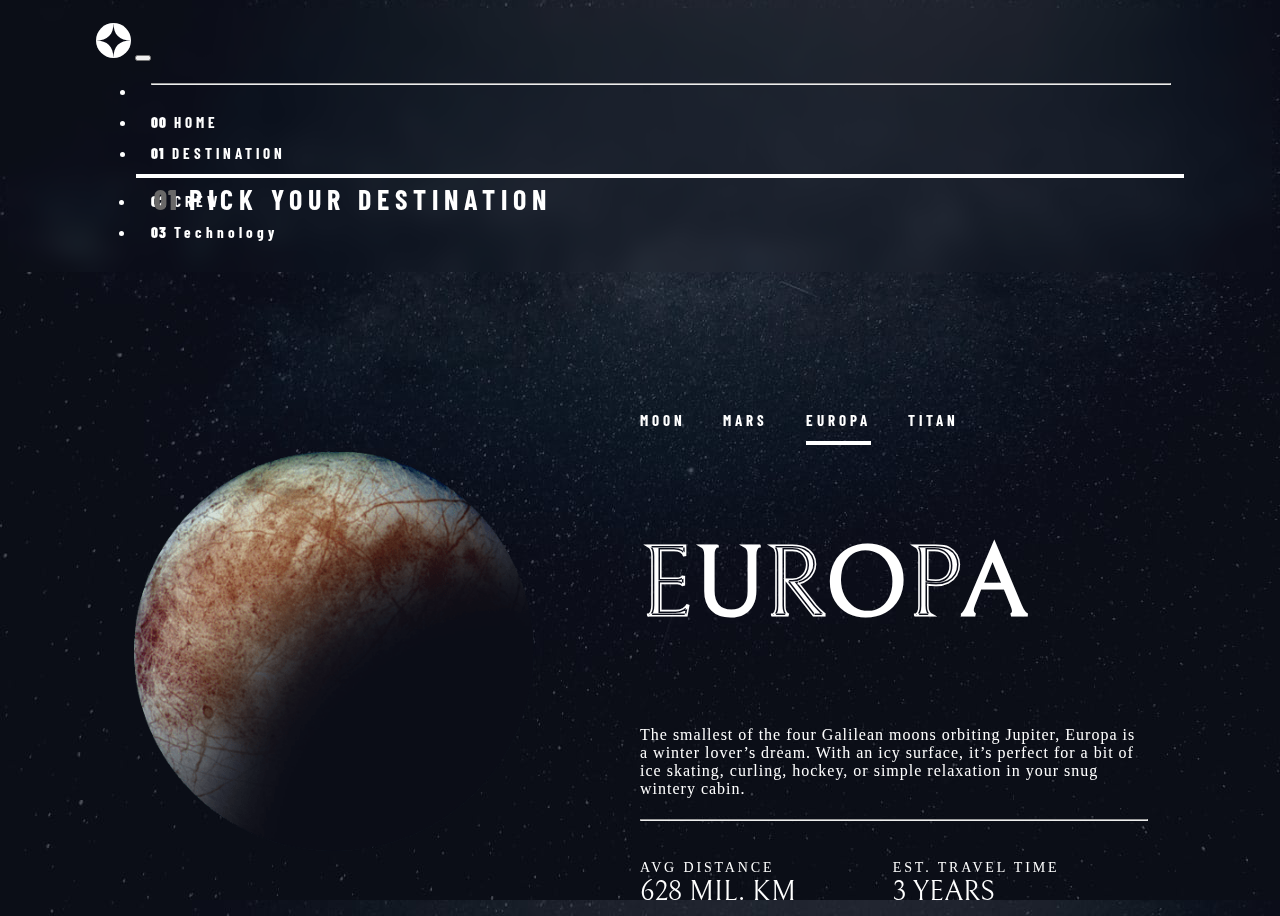
<file: destination-europa.html>
<!DOCTYPE html>
<html lang="en">
  <head>
    <meta charset="UTF-8" />
    <meta name="viewport" content="width=device-width, initial-scale=1.0" />

    <link
      rel="icon"
      type="image/png"
      sizes="32x32"
      href="./assets/favicon-32x32.png"
    />

    <title>Frontend Mentor | Space tourism website</title>

    <!-- Bootstrap Scripts -->
    <link
      href="https://cdn.jsdelivr.net/npm/bootstrap@5.2.2/dist/css/bootstrap.min.css"
      rel="stylesheet"
      integrity="sha384-Zenh87qX5JnK2Jl0vWa8Ck2rdkQ2Bzep5IDxbcnCeuOxjzrPF/et3URy9Bv1WTRi"
      crossorigin="anonymous"
    />
    <script
      src="https://cdn.jsdelivr.net/npm/bootstrap@5.2.2/dist/js/bootstrap.bundle.min.js"
      integrity="sha384-OERcA2EqjJCMA+/3y+gxIOqMEjwtxJY7qPCqsdltbNJuaOe923+mo//f6V8Qbsw3"
      crossorigin="anonymous"
    ></script>

    <!-- Google Fonts -->
    <link rel="preconnect" href="https://fonts.googleapis.com" />
    <link rel="preconnect" href="https://fonts.gstatic.com" crossorigin />
    <link
      href="https://fonts.googleapis.com/css2?family=Barlow+Condensed:wght@200&family=Bellefair&family=Montserrat:wght@900&display=swap"
      rel="stylesheet"
    />
    <link
      href="https://fonts.googleapis.com/css2?family=Barlow+Condensed&family=Bellefair&display=swap"
      rel="stylesheet"
    />

    <!--jQuery-->
    <script
      src="https://code.jquery.com/jquery-3.6.1.js"
      integrity="sha256-3zlB5s2uwoUzrXK3BT7AX3FyvojsraNFxCc2vC/7pNI="
      crossorigin="anonymous"
    ></script>

    <!-- CSS -->
    <link rel="stylesheet" href="styles.css" />
    <link rel="stylesheet" href="destination-styles.css" />
  </head>
  <body>
    <div class="destination-page" id="Destination">
      <nav class="navbar navbar-dark navbar-expand-sm">
        <a class="navbar-brand" href="#">
          <img class="logo" src="assets/shared/logo.svg" alt=""
        /></a>
        <button
          class="navbar-toggler"
          type="button"
          data-bs-toggle="collapse"
          data-bs-target="#navbarTogglerDemo02"
          aria-controls="navbarTogglerDemo02"
          aria-expanded="false"
          aria-label="Toggle navigation"
        >
          <span class="navbar-toggler-icon"></span>
        </button>

        <div class="collapse navbar-collapse" id="navbarTogglerDemo02">
          <ul class="navbar-nav ms-auto">
            <li class="nav-item Hr">
              <hr />
            </li>
            <li class="nav-item">
              <a href="index.html"
                ><h2 class="nav-link" href="#Home"><b>00</b> HOME</h2>
              </a>
            </li>
            <li class="nav-item  activepg">
              <a href="destination-moon.html"
                ><h2 class="nav-link" href="#Destination">
                  <b>01</b> DESTINATION
                </h2></a>
            </li>
            <li class="nav-item navtext" >
              <a href="crew-commander.html">
              <h2 class="nav-link" href="#Crew">
                <b>02</b> CREW
              </h2>
            </a>
            </li>
           
            <li class="nav-item navtext" >
              <a href="technology-vehicle.html">
              <h2 class="nav-link" href="#Technology">
                <b>03</b> Technology
              </h2>
            </a>
            </li>
          </ul>
        </div>
      </nav>

      <div class="pick">
        <h5><b style="color:rgb(105, 104, 104) ;">01</b> PICK YOUR DESTINATION</h5>
      </div>

      <div class="item-container ">
        
        <div class=" item1">
          <img class="planet-img" src="assets/destination/image-europa.png" alt="europa-img"  width = "400" height = "400" />
        </div>
        <div class="item2">
          
          <div class="destination-navbar">
            <div class="nav-text ">
               <a href="destination-moon.html">
              <h2 class="nav-link" href="#Moon"> MOON</h2>
               </a>
           </div>
            <div class="nav-text "> <a href="destination-mars.html">
              <h2 class="nav-link" href="#Destination">
                MARS</h2>
              </a>
            </div>
            <div class="nav-text activepg"><a href="destination-europa.html">
              <h2 class="nav-link" href="#Crew"> EUROPA</h2>
               </a>
            </div>
            <div class="nav-text"><a href="destination-titan.html">
              <h2 class="nav-link" href="#Titan"> TITAN</h2>
               </a>
           </div>

          </div>

          <h2>EUROPA</h2>
          <div class="content">
            The smallest of the four Galilean moons orbiting Jupiter, Europa is a 
            winter lover’s dream. With an icy surface, it’s perfect for a bit of 
            ice skating, curling, hockey, or simple relaxation in your snug 
            wintery cabin.
          </div>
       
          <hr>
          <div class="data-container">
            <div class="data1">
            <div class=" subheading2"> AVG DISTANCE</div>    
            <div class="subheading1">628 MIL. KM</div>      
            </div>
    
            <div class="data2">
              <div class="subheading2">  EST. TRAVEL TIME</div>    
              <div class="subheading1"> 3 YEARS</div>      
              </div>
            </div>
         
        </div>
      </div>
    </div>

  </body>
</html>
</file>
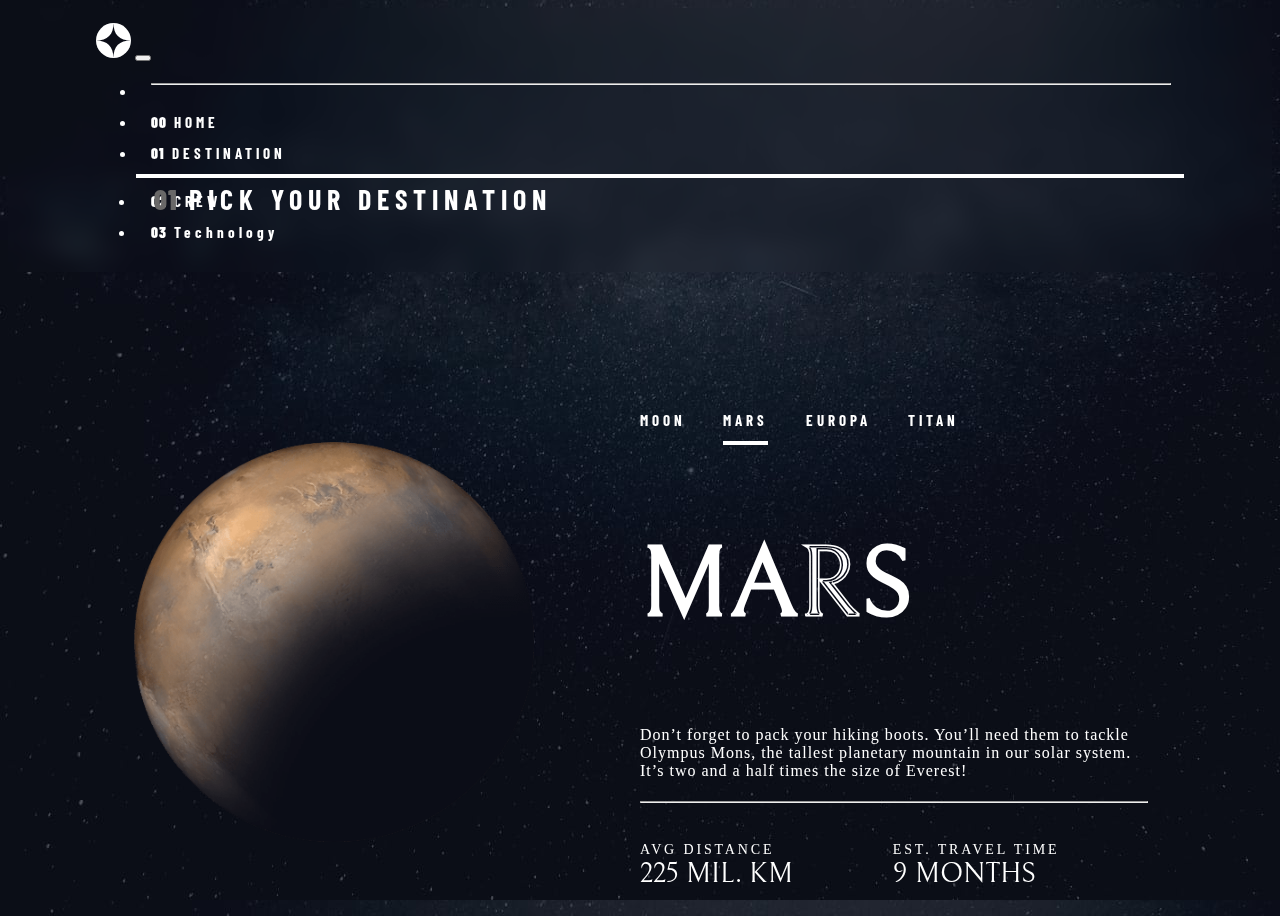
<file: destination-mars.html>
<!DOCTYPE html>
<html lang="en">
  <head>
    <meta charset="UTF-8" />
    <meta name="viewport" content="width=device-width, initial-scale=1.0" />

    <link
      rel="icon"
      type="image/png"
      sizes="32x32"
      href="./assets/favicon-32x32.png"
    />

    <title>Frontend Mentor | Space tourism website</title>

    <!-- Bootstrap Scripts -->
    <link
      href="https://cdn.jsdelivr.net/npm/bootstrap@5.2.2/dist/css/bootstrap.min.css"
      rel="stylesheet"
      integrity="sha384-Zenh87qX5JnK2Jl0vWa8Ck2rdkQ2Bzep5IDxbcnCeuOxjzrPF/et3URy9Bv1WTRi"
      crossorigin="anonymous"
    />
    <script
      src="https://cdn.jsdelivr.net/npm/bootstrap@5.2.2/dist/js/bootstrap.bundle.min.js"
      integrity="sha384-OERcA2EqjJCMA+/3y+gxIOqMEjwtxJY7qPCqsdltbNJuaOe923+mo//f6V8Qbsw3"
      crossorigin="anonymous"
    ></script>

    <!-- Google Fonts -->
    <link rel="preconnect" href="https://fonts.googleapis.com" />
    <link rel="preconnect" href="https://fonts.gstatic.com" crossorigin />
    <link
      href="https://fonts.googleapis.com/css2?family=Barlow+Condensed:wght@200&family=Bellefair&family=Montserrat:wght@900&display=swap"
      rel="stylesheet"
    />
    <link
      href="https://fonts.googleapis.com/css2?family=Barlow+Condensed&family=Bellefair&display=swap"
      rel="stylesheet"
    />

    <!--jQuery-->
    <script
      src="https://code.jquery.com/jquery-3.6.1.js"
      integrity="sha256-3zlB5s2uwoUzrXK3BT7AX3FyvojsraNFxCc2vC/7pNI="
      crossorigin="anonymous"
    ></script>

    <!-- CSS -->
    <link rel="stylesheet" href="styles.css" />
    <link rel="stylesheet" href="destination-styles.css" />
  </head>
  <body>

    <section class="destination-page" id="Destination">
      
      <div class="container-fluid">
        <nav class="navbar navbar-dark navbar-expand-sm">
          <a class="navbar-brand" href="#">
            <img class="logo" src="assets/shared/logo.svg" alt=""
          /></a>
          <button
            class="navbar-toggler"
            type="button"
            data-bs-toggle="collapse"
            data-bs-target="#navbarTogglerDemo02"
            aria-controls="navbarTogglerDemo02"
            aria-expanded="false"
            aria-label="Toggle navigation"
          >
            <span class="navbar-toggler-icon"></span>
          </button>
  
          <div class="collapse navbar-collapse" id="navbarTogglerDemo02">
            <ul class="navbar-nav ms-auto">
              <li class="nav-item Hr">
                <hr />
              </li>
              <li class="nav-item">
                <a href="index.html"
                  ><h2 class="nav-link" href="#Home"><b>00</b> HOME</h2>
                </a>
              </li>
              <li class="nav-item activepg">
                <a href="destination-moon.html"
                  ><h2 class="nav-link" href="#Destination">
                    <b>01</b> DESTINATION
                  </h2></a
                >
              </li>
              <li class="nav-item navtext" >
                <a href="crew-commander.html">
                <h2 class="nav-link" href="#Crew">
                  <b>02</b> CREW
                </h2>
              </a>
              </li>
             
              <li class="nav-item navtext" >
                <a href="technology-vehicle.html">
                <h2 class="nav-link" href="#Technology">
                  <b>03</b> Technology
                </h2>
              </a>
              </li>
            </ul>
          </div>
        </nav>
  
        <div class="pick">
          <h5><b style="color:rgb(105, 104, 104) ;">01</b> PICK YOUR DESTINATION</h5>
        </div>
  
        <div class="item-container">
          
          <div class="item1">
            <img class="planet-img" src="assets/destination/image-mars.png" alt="mars-img"  width = "400" height = "400" />
          </div>
          <div class="item2">
            <div class="destination-navbar">
              <div class="nav-text ">
                 <a href="destination-moon.html">
                <h2 class="nav-link" href="#Moon"> MOON</h2>
                 </a>
             </div>
              <div class="nav-text activepg"> <a href="destination-mars.html">
                <h2 class="nav-link" href="#Destination">
                  MARS</h2>
                </a>
              </div>
              <div class="nav-text"><a href="destination-europa.html">
                <h2 class="nav-link" href="#Crew"> EUROPA</h2>
                 </a>
              </div>
              <div class="nav-text"><a href="destination-titan.html">
                <h2 class="nav-link" href="#Titan"> TITAN</h2>
                 </a>
             </div>
  
            </div>
  
            <h2>MARS</h2>
            <div class="content">
              Don’t forget to pack your hiking boots. You’ll need them to tackle Olympus Mons, 
              the tallest planetary mountain in our solar system. It’s two and a half times 
              the size of Everest!
            </div>
         
            <hr>
            <div  class="data-container">
               <div class="data1">
              <div class=" subheading2 "> AVG DISTANCE</div>    
              <div class="subheading1">225 MIL. KM</div>      
              </div>
      
              <div class="data2">
                <div class="subheading2"> EST. TRAVEL TIME </div>    
                <div class="subheading1"> 9 MONTHS</div>      
                </div> 
              </div>
         
  
          
          </div>
        </div>
      </div>
      
    </section>

  </body>
</html>
</file>
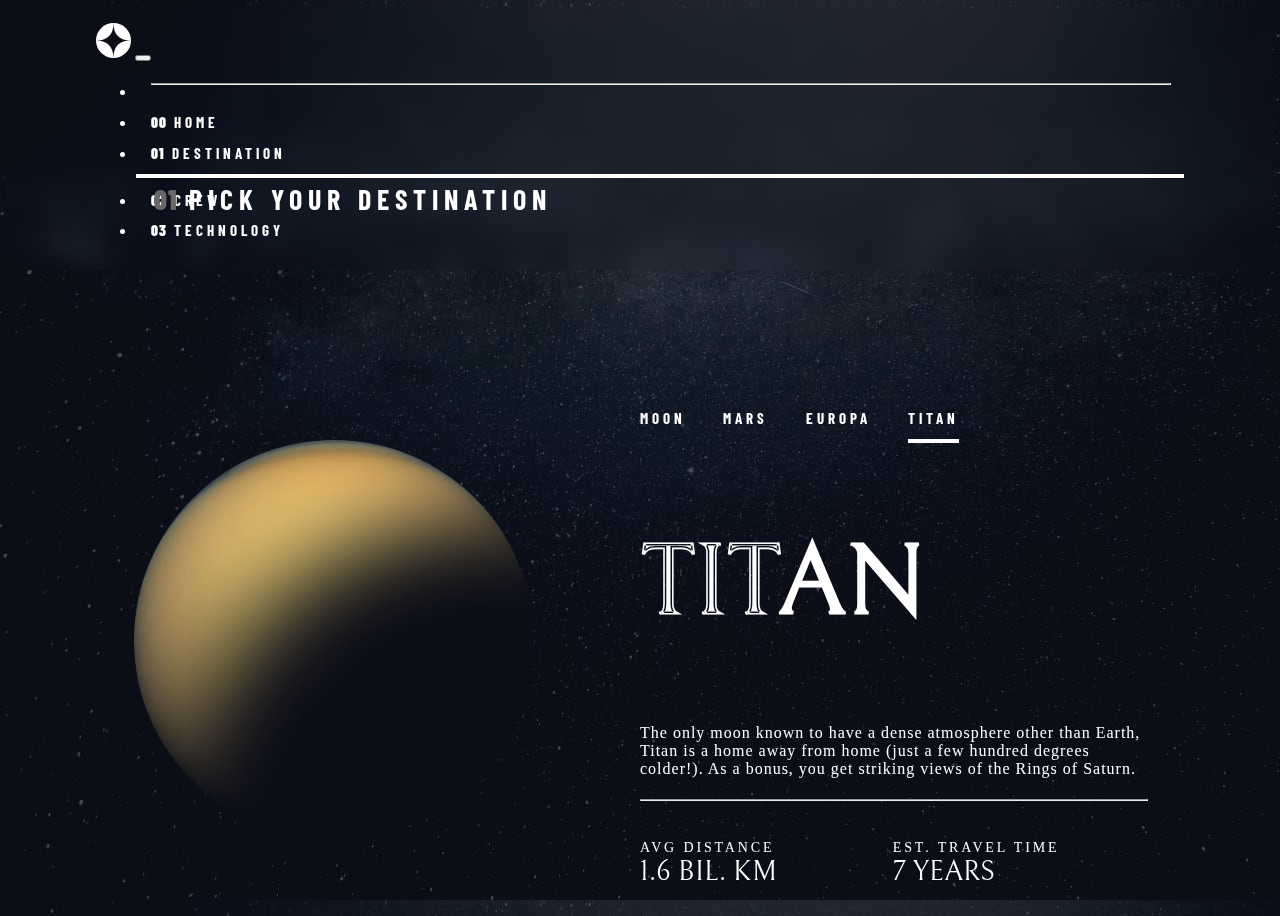
<file: destination-titan.html>
<!DOCTYPE html>
<html lang="en">
<head>
  <meta charset="UTF-8">
  <meta name="viewport" content="width=device-width, initial-scale=1.0">

  <link rel="icon" type="image/png" sizes="32x32" href="./assets/favicon-32x32.png">
  
  <title>Frontend Mentor | Space tourism website</title>
</head>
<body>
  <!DOCTYPE html>
  <html lang="en">
    <head>
      <meta charset="UTF-8" />
      <meta name="viewport" content="width=device-width, initial-scale=1.0" />
  
      <link
        rel="icon"
        type="image/png"
        sizes="32x32"
        href="./assets/favicon-32x32.png"
      />
  
      <title>Frontend Mentor | Space tourism website</title>
  
      <!-- Bootstrap Scripts -->
      <link
        href="https://cdn.jsdelivr.net/npm/bootstrap@5.2.2/dist/css/bootstrap.min.css"
        rel="stylesheet"
        integrity="sha384-Zenh87qX5JnK2Jl0vWa8Ck2rdkQ2Bzep5IDxbcnCeuOxjzrPF/et3URy9Bv1WTRi"
        crossorigin="anonymous"
      />
      <script
        src="https://cdn.jsdelivr.net/npm/bootstrap@5.2.2/dist/js/bootstrap.bundle.min.js"
        integrity="sha384-OERcA2EqjJCMA+/3y+gxIOqMEjwtxJY7qPCqsdltbNJuaOe923+mo//f6V8Qbsw3"
        crossorigin="anonymous"
      ></script>
  
      <!-- Google Fonts -->
      <link rel="preconnect" href="https://fonts.googleapis.com" />
      <link rel="preconnect" href="https://fonts.gstatic.com" crossorigin />
      <link
        href="https://fonts.googleapis.com/css2?family=Barlow+Condensed:wght@200&family=Bellefair&family=Montserrat:wght@900&display=swap"
        rel="stylesheet"
      />
      <link
        href="https://fonts.googleapis.com/css2?family=Barlow+Condensed&family=Bellefair&display=swap"
        rel="stylesheet"
      />
  
      <!--jQuery-->
      <script
        src="https://code.jquery.com/jquery-3.6.1.js"
        integrity="sha256-3zlB5s2uwoUzrXK3BT7AX3FyvojsraNFxCc2vC/7pNI="
        crossorigin="anonymous"
      ></script>
  
      <!-- CSS -->
      <link rel="stylesheet" href="styles.css" />
    <link rel="stylesheet" href="destination-styles.css" />
    </head>

    <body>
      <div class="destination-page" id="Destination">
        <nav class="navbar navbar-dark navbar-expand-sm">
          <a class="navbar-brand" href="#">
            <img class="logo" src="assets/shared/logo.svg" alt=""
          /></a>
          <button
            class="navbar-toggler"
            type="button"
            data-bs-toggle="collapse"
            data-bs-target="#navbarTogglerDemo02"
            aria-controls="navbarTogglerDemo02"
            aria-expanded="false"
            aria-label="Toggle navigation"
          >
            <span class="navbar-toggler-icon"></span>
          </button>
  
          <div class="collapse navbar-collapse" id="navbarTogglerDemo02">
            <ul class="navbar-nav ms-auto">
              <li class="nav-item Hr">
                <hr />
              </li>
              <li class="nav-item">
                <a href="index.html"
                  ><h2 class="nav-link" href="#Home"><b>00</b> HOME</h2>
                </a>
              </li>
              <li class="nav-item activepg">
                <a href="destination-moon.html"
                  ><h2 class="nav-link" href="#Destination">
                    <b>01</b> DESTINATION
                  </h2></a
                >
              </li>
              <li class="nav-item">
                <a href="crew-commander.html">
                  <h2 class="nav-link" href="#Crew"><b>02</b> CREW</h2>
                </a>
              </li>
  
              <li class="nav-item">
                <a href="technology-vehicle.html">
                <h2 class="nav-link" href="#Technology"><b>03</b> TECHNOLOGY</h2>
                </a>
              </li>
            </ul>
          </div>
        </nav>
  
        <div class="pick">
          <h5><b style="color:rgb(105, 104, 104) ;">01</b> PICK YOUR DESTINATION</h5>
        </div>
  
        <div class="item-container">
          
          <div class="item1">
            <img class="planet-img" src="assets/destination/image-titan.png" alt="titan-img"  width = "400" height = "400" />
          </div>
          <div class="item2">
            <div class="destination-navbar">
              <div class="nav-text ">
                 <a href="destination-moon.html">
                <h2 class="nav-link" href="#Moon"> MOON</h2>
                 </a>
             </div>
              <div class="nav-text "> <a href="destination-mars.html">
                <h2 class="nav-link" href="#Destination">
                  MARS</h2>
                </a>
              </div>
              <div class="nav-text"><a href="destination-europa.html">
                <h2 class="nav-link" href="#Crew"> EUROPA</h2>
                 </a>
              </div>
              <div class="nav-text activepg"><a href="destination-titan.html">
                <h2 class="nav-link" href="#Titan"> TITAN</h2>
                 </a>
             </div>
  
            </div>
  
            <h2>TITAN</h2>
            <div class="content">
              The only moon known to have a dense atmosphere other than Earth, Titan 
              is a home away from home (just a few hundred degrees colder!). As a 
              bonus, you get striking views of the Rings of Saturn.
            </div>
         
            <hr>
            <div class="data-container">
              <div class="data1">
                <div class=" subheading2 "> AVG DISTANCE</div>    
                <div class="subheading1 "> 1.6 BIL. KM</div>      
                </div>
        
                <div class="data2">
                  <div class="subheading2">  EST. TRAVEL TIME</div>    
                  <div class="subheading1 "> 7 YEARS</div>      
                  </div>
            </div>
         
          </div>
        </div>
      </div>
  
    </body>
  </html>

</body>
</html>
</file>
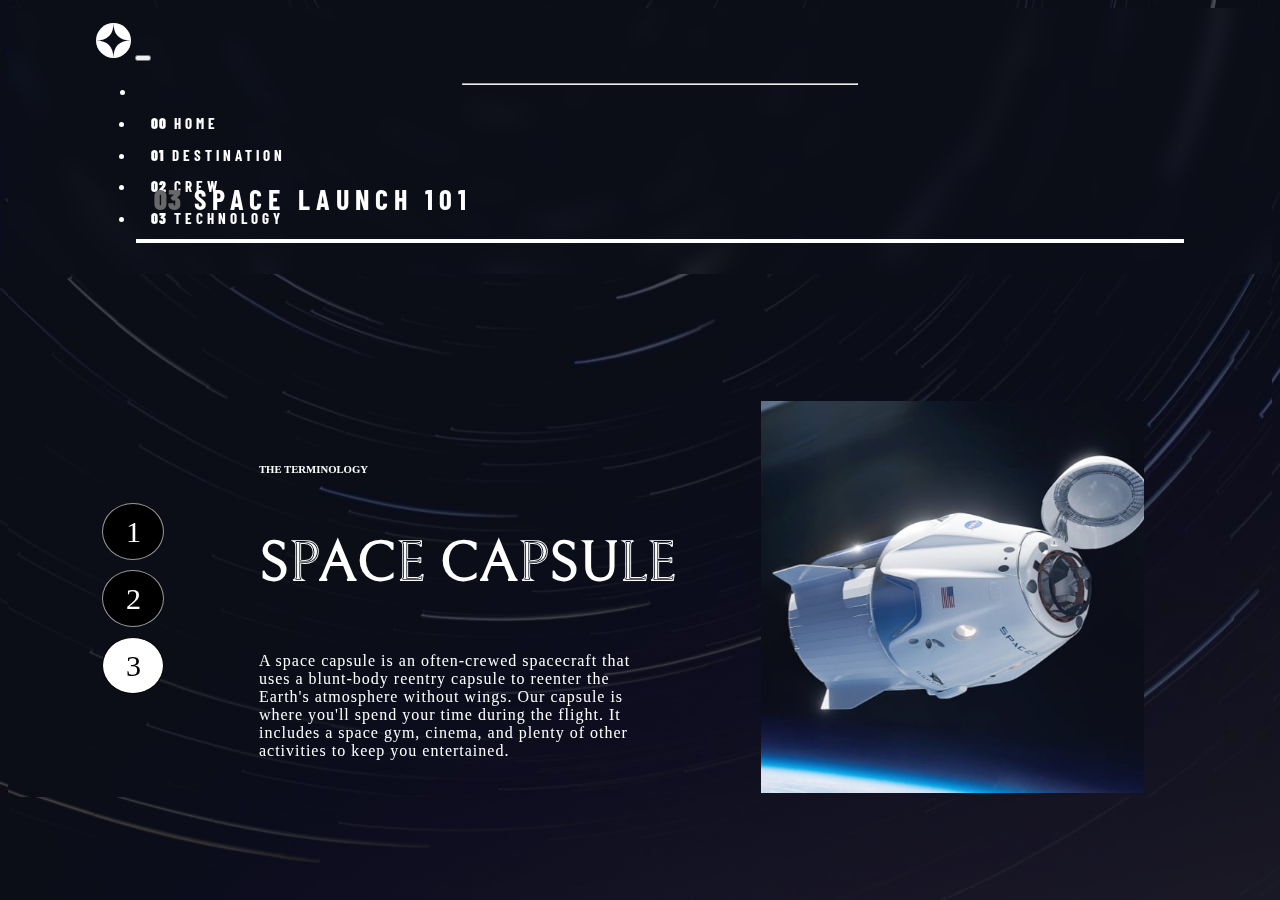
<file: technology-capsule.html>
<!DOCTYPE html>
<html lang="en">
<head>
  <meta charset="UTF-8">
  <meta name="viewport" content="width=device-width, initial-scale=1.0">

  <link rel="icon" type="image/png" sizes="32x32" href="./assets/favicon-32x32.png">
  
  <!-- Bootstrap Scripts -->
  <link href="https://cdn.jsdelivr.net/npm/bootstrap@5.2.2/dist/css/bootstrap.min.css" rel="stylesheet"
    integrity="sha384-Zenh87qX5JnK2Jl0vWa8Ck2rdkQ2Bzep5IDxbcnCeuOxjzrPF/et3URy9Bv1WTRi" crossorigin="anonymous">
  <script src="https://cdn.jsdelivr.net/npm/bootstrap@5.2.2/dist/js/bootstrap.bundle.min.js"
    integrity="sha384-OERcA2EqjJCMA+/3y+gxIOqMEjwtxJY7qPCqsdltbNJuaOe923+mo//f6V8Qbsw3"
    crossorigin="anonymous"></script>
  <!-- Google Fonts -->
  <link rel="preconnect" href="https://fonts.googleapis.com">
  <link rel="preconnect" href="https://fonts.gstatic.com" crossorigin>
  <link
    href="https://fonts.googleapis.com/css2?family=Barlow+Condensed:wght@200&family=Bellefair&family=Montserrat:wght@900&display=swap"
    rel="stylesheet">
  <link href="https://fonts.googleapis.com/css2?family=Barlow+Condensed&family=Bellefair&display=swap" rel="stylesheet">
  <!--jQuery-->
  <script src="https://code.jquery.com/jquery-3.6.1.js" integrity="sha256-3zlB5s2uwoUzrXK3BT7AX3FyvojsraNFxCc2vC/7pNI="
    crossorigin="anonymous"></script>
  <!-- CSS -->
  <link rel="stylesheet" href="styles.css">
  <link rel="stylesheet" href="technology.css">

</head>
<body>


  <div class="container-fluid">
    <nav class="navbar navbar-dark navbar-expand-sm ">
      <a class="navbar-brand" href="#">
        <img class="logo" src="assets/shared/logo.svg" alt="">
      </a>
      <button class="navbar-toggler" type="button" data-bs-toggle="collapse" data-bs-target="#navbarTogglerDemo02"
        aria-controls="navbarTogglerDemo02" aria-expanded="false" aria-label="Toggle navigation">
        <span class="navbar-toggler-icon"></span>
      </button>
      <div class="collapse navbar-collapse" id="navbarTogglerDemo02">
        <ul class="navbar-nav ms-auto">
          <li class="nav-item Hr">
            <hr>
          </li>
          <li class="nav-item navtext" >
            <a href="index.html">
              <h2 class="nav-link" href="#Home">
                <b>00</b> HOME
              </h2>
            </a>
          </li>
          <li class="nav-item navtext" >
            <a href="destination-moon.html">
              <h2 class="nav-link" href="#Destination">
                <b>01</b> DESTINATION
              </h2>
            </a>
          </li>
          <li class="nav-item navtext" >
            <a href="crew-commander.html">
            <h2 class="nav-link" href="#Crew">
              <b>02</b> CREW
            </h2>
          </a>
          </li>
         
          <li class="nav-item navtext activepg " >
            <a href="technology-vehicle.html">
            <h2 class="nav-link" href="#Technology">
              <b>03</b> TECHNOLOGY
            </h2>
          </a>
          </li>
        </ul>
      </div>
    </nav>


    <div class="meet">
      <h5>
        <b style="color:rgb(105, 104, 104) ;">03</b> SPACE LAUNCH 101
      </h5>
    </div>
 
  <div class="item-container"> 
  
  <div class="menu">
    <div class="number  num1"><a href="technology-vehicle.html">1</a>  </div>
    <div class="number  num2"><a href="technology-spaceport.html">2</a></div> 
   <div class="number activenum num3"> <a href="technology-capsule.html">3</a></div>
  </div>
  
  <div class="main1">
    <h6>THE TERMINOLOGY</h6>
    <h3>SPACE CAPSULE</h3>
    <div class="content">
      A space capsule is an often-crewed spacecraft that uses a blunt-body reentry 
      capsule to reenter the Earth's atmosphere without wings. Our capsule is where 
      you'll spend your time during the flight. It includes a space gym, cinema, 
      and plenty of other activities to keep you entertained.
    </div>
  </div>

  <div class="main2">
    <picture>
      <source media="(min-width: 769px)" srcset="assets/technology/image-space-capsule-portrait.jpg">
      <source media="(min-width: 376px)" srcset="assets/technology/image-space-capsule-landscape.jpg">
      <img src="assets/technology/image-space-capsule-landscape.jpg" alt="IfItDoesntMatchAnyMedia">

  </picture>
   
  </div>

</div>
</div>
  
</body>
</html>
</file>
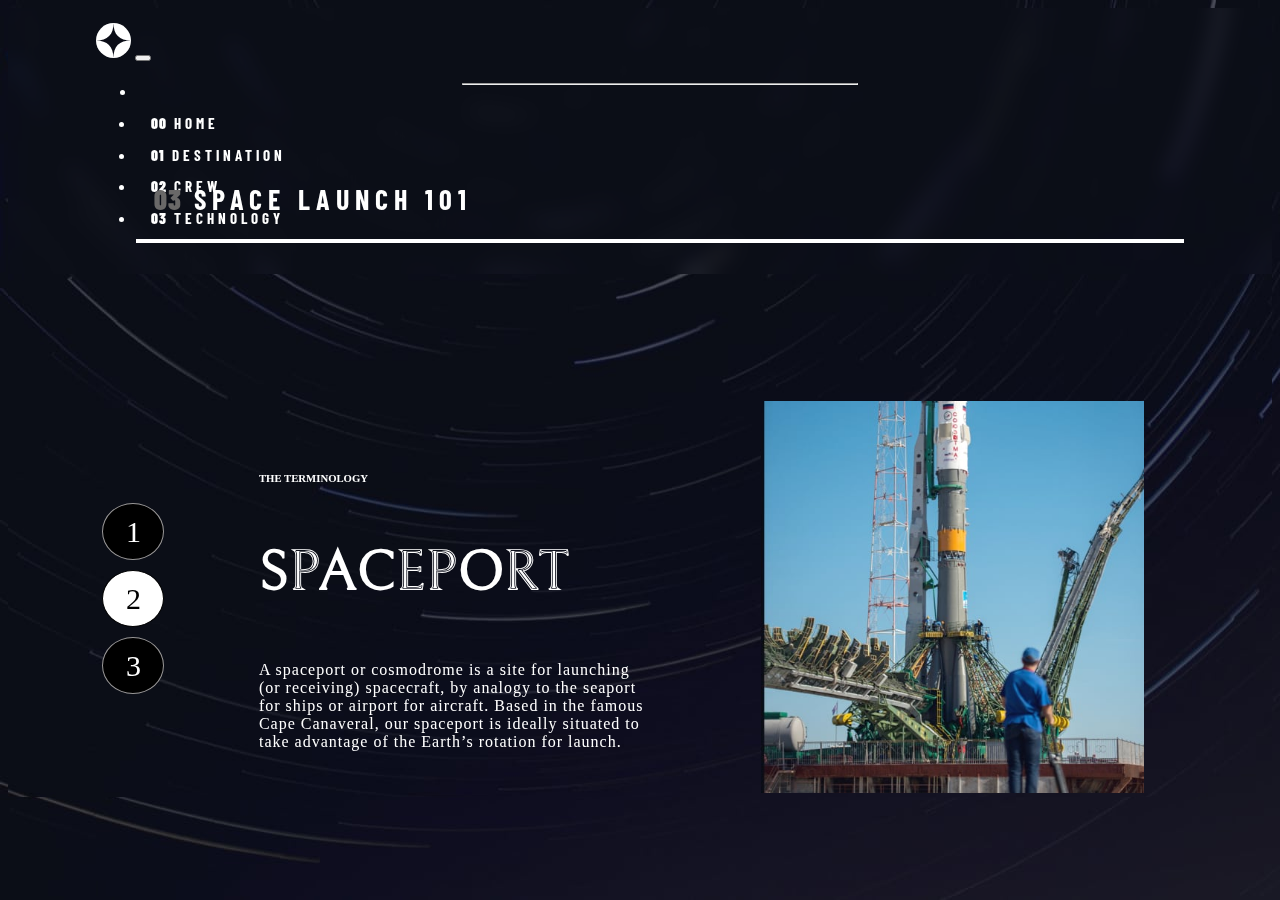
<file: technology-spaceport.html>
<!DOCTYPE html>
<html lang="en">
<head>
  <meta charset="UTF-8">
  <meta name="viewport" content="width=device-width, initial-scale=1.0">

  <link rel="icon" type="image/png" sizes="32x32" href="./assets/favicon-32x32.png">
  
  <!-- Bootstrap Scripts -->
  <link href="https://cdn.jsdelivr.net/npm/bootstrap@5.2.2/dist/css/bootstrap.min.css" rel="stylesheet"
    integrity="sha384-Zenh87qX5JnK2Jl0vWa8Ck2rdkQ2Bzep5IDxbcnCeuOxjzrPF/et3URy9Bv1WTRi" crossorigin="anonymous">
  <script src="https://cdn.jsdelivr.net/npm/bootstrap@5.2.2/dist/js/bootstrap.bundle.min.js"
    integrity="sha384-OERcA2EqjJCMA+/3y+gxIOqMEjwtxJY7qPCqsdltbNJuaOe923+mo//f6V8Qbsw3"
    crossorigin="anonymous"></script>
  <!-- Google Fonts -->
  <link rel="preconnect" href="https://fonts.googleapis.com">
  <link rel="preconnect" href="https://fonts.gstatic.com" crossorigin>
  <link
    href="https://fonts.googleapis.com/css2?family=Barlow+Condensed:wght@200&family=Bellefair&family=Montserrat:wght@900&display=swap"
    rel="stylesheet">
  <link href="https://fonts.googleapis.com/css2?family=Barlow+Condensed&family=Bellefair&display=swap" rel="stylesheet">
  <!--jQuery-->
  <script src="https://code.jquery.com/jquery-3.6.1.js" integrity="sha256-3zlB5s2uwoUzrXK3BT7AX3FyvojsraNFxCc2vC/7pNI="
    crossorigin="anonymous"></script>
  <!-- CSS -->
  <link rel="stylesheet" href="styles.css">
  <link rel="stylesheet" href="technology.css">

</head>
<body>


  <div class="container-fluid">
    <nav class="navbar navbar-dark navbar-expand-sm ">
      <a class="navbar-brand" href="#">
        <img class="logo" src="assets/shared/logo.svg" alt="">
      </a>
      <button class="navbar-toggler" type="button" data-bs-toggle="collapse" data-bs-target="#navbarTogglerDemo02"
        aria-controls="navbarTogglerDemo02" aria-expanded="false" aria-label="Toggle navigation">
        <span class="navbar-toggler-icon"></span>
      </button>
      <div class="collapse navbar-collapse" id="navbarTogglerDemo02">
        <ul class="navbar-nav ms-auto">
          <li class="nav-item Hr">
            <hr>
          </li>
          <li class="nav-item navtext" >
            <a href="index.html">
              <h2 class="nav-link" href="#Home">
                <b>00</b> HOME
              </h2>
            </a>
          </li>
          <li class="nav-item navtext" >
            <a href="destination-moon.html">
              <h2 class="nav-link" href="#Destination">
                <b>01</b> DESTINATION
              </h2>
            </a>
          </li>
          <li class="nav-item navtext" >
            <a href="crew-commander.html">
            <h2 class="nav-link" href="#Crew">
              <b>02</b> CREW
            </h2>
          </a>
          </li>
         
          <li class="nav-item navtext activepg" >
            <a href="technology-vehicle.html">
            <h2 class="nav-link" href="#Technology">
              <b>03</b> TECHNOLOGY
            </h2>
          </a>
          </li>
        </ul>
      </div>
    </nav>


    <div class="meet">
      <h5>
        <b style="color:#696868 ;">03</b> SPACE LAUNCH 101
      </h5>
    </div>
 
  <div class="item-container"> 
  
  
  <div class="menu">
    <div class="number"><a href="technology-vehicle.html">1</a></div>
     <div class="number activenum"><a href="technology-spaceport.html">2</a></div>
     <div class="number"><a href="technology-capsule.html">3</a></div>
  </div>
  
  <div class="main1">
    <h6>THE TERMINOLOGY</h6>
    <h3>SPACEPORT</h3>
    <div class="content">
      A spaceport or cosmodrome is a site for launching (or receiving) spacecraft, 
  by analogy to the seaport for ships or airport for aircraft. Based in the 
  famous Cape Canaveral, our spaceport is ideally situated to take advantage 
  of the Earth’s rotation for launch.

    </div>
     
  </div>
  <div class="main2">
    <picture>
    <source media="(min-width: 769px)" srcset="assets/technology/image-spaceport-portrait.jpg">
      <source media="(min-width: 376px)" srcset="assets/technology/image-spaceport-landscape.jpg">
      <img src="assets/technology/image-spaceport-landscape.jpg" alt="IfItDoesntMatchAnyMedia">
    </picture>

    </div>

</div>
</div>
  
</body>
</html>
</file>
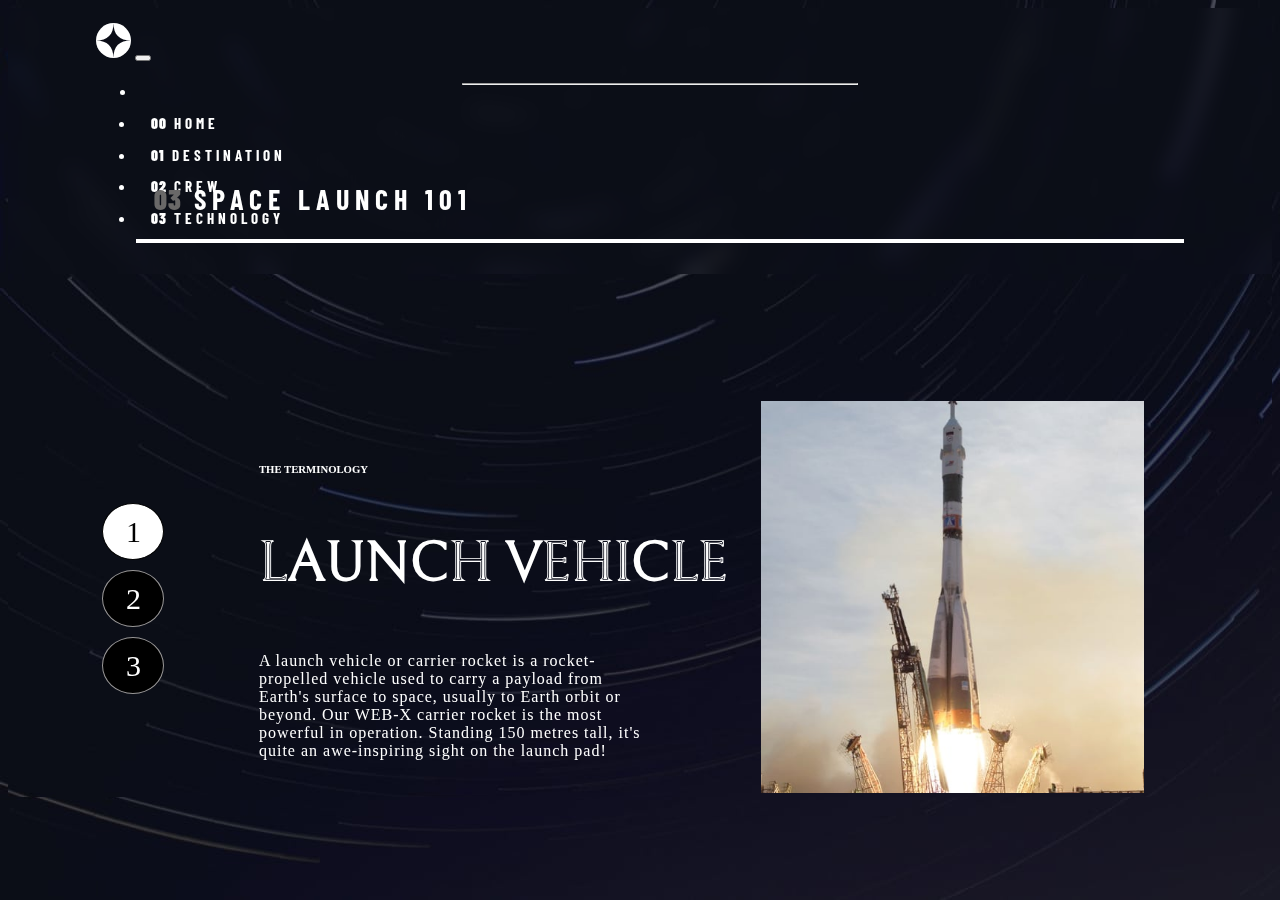
<file: technology-vehicle.html>
<!DOCTYPE html>
<html lang="en">
<head>
  <meta charset="UTF-8">
  <meta name="viewport" content="width=device-width, initial-scale=1.0">

  <link rel="icon" type="image/png" sizes="32x32" href="./assets/favicon-32x32.png">
  
  <!-- Bootstrap Scripts -->
  <link href="https://cdn.jsdelivr.net/npm/bootstrap@5.2.2/dist/css/bootstrap.min.css" rel="stylesheet"
    integrity="sha384-Zenh87qX5JnK2Jl0vWa8Ck2rdkQ2Bzep5IDxbcnCeuOxjzrPF/et3URy9Bv1WTRi" crossorigin="anonymous">
  <script src="https://cdn.jsdelivr.net/npm/bootstrap@5.2.2/dist/js/bootstrap.bundle.min.js"
    integrity="sha384-OERcA2EqjJCMA+/3y+gxIOqMEjwtxJY7qPCqsdltbNJuaOe923+mo//f6V8Qbsw3"
    crossorigin="anonymous"></script>
  <!-- Google Fonts -->
  <link rel="preconnect" href="https://fonts.googleapis.com">
  <link rel="preconnect" href="https://fonts.gstatic.com" crossorigin>
  <link
    href="https://fonts.googleapis.com/css2?family=Barlow+Condensed:wght@200&family=Bellefair&family=Montserrat:wght@900&display=swap"
    rel="stylesheet">
  <link href="https://fonts.googleapis.com/css2?family=Barlow+Condensed&family=Bellefair&display=swap" rel="stylesheet">
  <!--jQuery-->
  <script src="https://code.jquery.com/jquery-3.6.1.js" integrity="sha256-3zlB5s2uwoUzrXK3BT7AX3FyvojsraNFxCc2vC/7pNI="
    crossorigin="anonymous"></script>
  <!-- CSS -->
  <link rel="stylesheet" href="styles.css">
  <link rel="stylesheet" href="technology.css">

</head>
<body>


  <div class="container-fluid">
    <nav class="navbar navbar-dark navbar-expand-sm ">
      <a class="navbar-brand" href="#">
        <img class="logo" src="assets/shared/logo.svg" alt="">
      </a>
      <button class="navbar-toggler" type="button" data-bs-toggle="collapse" data-bs-target="#navbarTogglerDemo02"
        aria-controls="navbarTogglerDemo02" aria-expanded="false" aria-label="Toggle navigation">
        <span class="navbar-toggler-icon"></span>
      </button>
      <div class="collapse navbar-collapse" id="navbarTogglerDemo02">
        <ul class="navbar-nav ms-auto">
          <li class="nav-item Hr">
            <hr>
          </li>
          <li class="nav-item navtext" >
            <a href="index.html">
              <h2 class="nav-link" href="#Home">
                <b>00</b> HOME
              </h2>
            </a>
          </li>
          <li class="nav-item navtext" >
            <a href="destination-moon.html">
              <h2 class="nav-link" href="#Destination">
                <b>01</b> DESTINATION
              </h2>
            </a>
          </li>
          <li class="nav-item navtext" >
            <a href="crew-commander.html">
            <h2 class="nav-link" href="#Crew">
              <b>02</b> CREW
            </h2>
          </a>
          </li>
         
          <li class="nav-item navtext activepg" >
            <a href="technology-vehicle.html">
            <h2 class="nav-link" href="#Technology">
              <b>03</b> TECHNOLOGY
            </h2>
          </a>
          </li>
        </ul>
      </div>
    </nav>


    <div class="meet">
      <h5>
        <b style="color:rgb(105, 104, 104) ;">03</b> SPACE LAUNCH 101
      </h5>
    </div>
 
  <div class="item-container"> 
  
  
  <div class="menu">
    <div class="number activenum num1"><a href="technology-vehicle.html">1</a></div>
     <div class="number  num2"><a href="technology-spaceport.html">2</a></div> 
    <div class="number  num3"><a href="technology-capsule.html">3</a></div> 
  </div>
  
  <div class="main1">
    <h6>THE TERMINOLOGY</h6>
    <h3>LAUNCH VEHICLE</h3>
    <div class="content">
      A launch vehicle or carrier rocket is a rocket-propelled vehicle used to carry a 
payload from Earth's surface to space, usually to Earth orbit or beyond. Our 
WEB-X carrier rocket is the most powerful in operation. Standing 150 metres tall, 
it's quite an awe-inspiring sight on the launch pad!

    </div>
     
  </div>
  <div class="main2">
    <picture>
      <source media="(min-width: 769px)" srcset="assets/technology/image-launch-vehicle-portrait.jpg">
      <source media="(min-width: 376px)" srcset="assets/technology/image-launch-vehicle-landscape.jpg">
      <img src="assets/technology/image-launch-vehicle-landscape.jpg" alt="IfItDoesntMatchAnyMedia">
    </picture>
    
  </div>

</div>
</div>
  
</body>
</html>
</file>
<file: styles.css>
html,body{
    max-width: 100%;
    overflow-x: hidden;
    color: white;

}
body{
    background-image: url("assets/home/background-home-desktop.jpg") ;
}

.home-page{
 display: block;
 height: 100vh;

}
a{
    text-decoration: none;
}
.subheading1{
    font-size: 28px;
    font-family: 'Bellefair', serif;

}
.subheading2{
    font-size:14px;
    letter-spacing: 2.85px;
}

.navtext{
    font-family: 'Barlow Condensed', sans-serif;
    font-size: 16px;
    letter-spacing: 2.7px;
}
.activepg{
    border-bottom: 4px solid white;
  }

/*title*/
h1,h2,h3,h4{
    font-family: 'Bellefair', serif;
}
h1{
    font-size: 150px;
}
h2{
    font-size: 100px;
}
h3{
    font-size: 56px;
}
h4{
    font-size: 32px;
}
h5{
    font-size: 28px;
    letter-spacing: 6px;
    font-family: 'Barlow Condensed', sans-serif;
}


/* Navbar */
.navbar{
    top: 30px;
    padding: 15px 7%;
    backdrop-filter: blur(10px) saturate(100%);
}
.nav-item{
 padding:0 15px;
}
hr{
    margin-top: 21px;
    width: 394px;
}
.nav-link{
    font-size: 15px;
    font-family: 'Barlow Condensed', sans-serif;
    letter-spacing: 4px;
}

b{
    font-weight: 900;
    letter-spacing: 1px;
    font-family: 'Barlow Condensed', sans-serif;
}
.logo{
    height: 35px;
    width: 35px;
}



/*content*/

.item-containerA{
    display: flex;
    justify-content: center;
    align-items: center;
    margin-top: 10%;
    }
    
    .itemA,.itemB{
        width: 40%;
    }
    
    .itemB{
        position: relative;
        left: 10%;
    }

.content{
    font-weight: 300;
    letter-spacing: 1px;
}

.btn{
    text-align: center;
    vertical-align: baseline;
    height: 200px;
    width: 200px;
    border-radius: 100%;
    color: black;
    background-color: white;
}
.box{
    position: absolute;
    top:0;
    height: 200px;
    width: 200px;
    outline: solid 1px rgb(218, 217, 217);
    border-radius: 100%;
    opacity:0.3;
    transition: all 0.4s linear;
}

.box:hover{
    outline-width: 45px;
    cursor: pointer;
}

/* for desktop 1440 X 900*/
@media all and (min-width:769px)and (max-width: 1441px) {

    .content{
        padding-right: 104px;
    }
}

/* for Mobile 376 X 667*/
@media all and (max-width: 376px) {
    body {
    text-align: center; 
    }
    .home-page{
        background-image: url("assets/home/background-home-mobile.jpg");
        overflow: hidden;
    }
    .item-containerA{
        flex-direction: column;
        row-gap: 40px;
    }
    .itemA,.itemB{
      width: 100%;
    }
    .itemB{
        left:0;
    }
   

    h1{
        font-size: 90px;
    }
    h5{
        font-size: 15.5px;
        font-weight: 300;
        letter-spacing: 4px;
    }
    h4{
        font-size: 28px;
    }
    .btn{
        height: 150px;
        width: 150px;
    }
    .box{
        position: absolute;
        height: 150px;
        width: 150px;
        left:28.6%;
    }
    
}

/* for Tablet 768 X 1028 */

@media all and (min-width:376px) and (max-width:769px){
    .home-page{
        background-image: url("assets/home/background-home-tablet.jpg");
     
    }
        body {
        text-align: center; 
        }
        .nav-item{
          padding: 0 3px;
        }
        .nav-link{
            font-size: 20px;
            letter-spacing: 2px;
            word-spacing: 3px;
            position: relative;
        }
        hr{
            display: none;
        }
 
        .item-containerA{
            flex-direction: column;
            row-gap: 150px;
        }
        .itemA,.itemB{
          width: 100%;
        }
        .itemB{
            left:0;
        }

        .content{
            padding: 0 90px;
            font-size: 17px;
            font-weight: 100;
        }
        .row{
            margin-top: 4.5rem;
        }
         
        .nav-link:hover::after{
            content:'';
            position:absolute;
            width: 100%;
            height: 0;    
            left:0;
            bottom:-10px; /*Change this to increase/decrease distance*/
            border-bottom: 4px solid white;  
        }
        .btn{
            top:90px;
            right:34%;
        }
        .box{
            position: absolute;
            height: 150px;
            width: 150px;
            left:28.6%;
        }


}
</file>
<file: destination-styles.css>
html,body{
    max-width: 100%;
    overflow-x: hidden;
    color: white;

}
body{
    background-image: url("assets/destination/background-destination-desktop.jpg") ;
}
.destination-page{
    display: block;
    height: 100vh;
   }

.pick{
position: absolute;
top:15%;
left:12%;
font-weight: 100;
}


.item-container{
display: flex;
justify-content: center;
align-items: center;
margin-top: 10%;
}

.item1,.item2{
    width: 40%;
}
.content{
    padding: 0;
}
.data-container{
    display: flex;
    justify-content: space-between;
    padding-top: 6%;
}
.data1,.data2{
    width: 50%;
}
hr{
    width: 100%;
}

.destination-navbar{
    display: flex;
    justify-content: flex-start;
    column-gap:7.4% ;
}
a{
    text-decoration: none;
    color: inherit; 
    cursor: pointer;
  }
a:hover{
    text-decoration: none;
    color: white;
  }

  .activepg{
    border-bottom: 4px solid white;
  }

/* for Tablet */
@media all and (min-width:376px) and (max-width:769px){
    body {
        text-align: center; 
        background-image: url("assets/destination/background-destination-tablet.jpg") ;
        }
        
.item-container{
    flex-direction: column;
    margin-top: 25%;
}

.choosedestination{
    margin: 2% 30%;
}
.destination-navbar{
justify-content: center;
margin:5%;
column-gap: 5%;
}
    .item1{
    order:1;
}
.item1 img{
    width: 100%;
    height: auto;
}

.item2{
    order:2;
    width: 80%;
}



}


/*for mobile */
@media all and (max-width: 376px) {
    body {
    text-align: center; 
    background-image: url("assets/destination/background-destination-mobile.jpg") ;
    }
    
    .item-container{
        flex-direction: column;
        margin:0;
        margin-top: 20%;
    }
.item1,.item2{
width:100%;
}
.planet-img{
    max-width: 50%;
    height: auto;
}

.destination-navbar{
justify-content: center;
margin:5%;
column-gap: 5%;
}
    .pick{
      position: relative;
      top:45px;
      left: 0%;
    }
    h2{
        font-size: 60px; 
    }
    .content{
        padding:12px;
    }
   
}
</file>
<file: technology.css>
html,body{
    background-image: url("assets/technology/background-technology-desktop.jpg");
}
.item-container{
    display: flex;
    justify-content: center;
    align-items: center;
    margin-top: 10%;
}
.meet {
  position: absolute;
  top:15%;
  left:12%;
  font-weight: 100;
  }
  
  .menu {
    display: flex;
    flex-direction: column;
    width: 20%;
    justify-content: space-evenly;
    align-items: center;
    row-gap: 10px;
  }

  a{
    text-decoration: none;
    color: inherit; 
    cursor: pointer;
  }
  .number {
    text-align: center;
    vertical-align: middle;
    line-height: 55px;
    font-size: 30px;
    color: white;
    position: relative;
   width: 60px;
   border-radius: 100%;
   background-color: black;
   border: 1.5px solid #9a9898;
}
.activenum {
    background-color: white;
   border: 1.5px solid black;
   color: black;
  }

.number:hover{
    border: 1.5px solid white;
    background-color: black;
    color: white;
}
a:hover{
  text-decoration: none;
  color: white;
}
    
  .main1 {
    width: 40%;
  }
  .content{
    padding-right: 23%;
  }

  img{
    height: 75%;
    width: 75%;
  }


  /* for tablet */
  @media all and (max-width:769px){
    html,body{
      background-image: url("assets/technology/background-technology-tablet.jpg");
  }
    .item-container{
     flex-direction: column;  
    /* margin-bottom: 4%; */
    }
    .number{
      display: inline-block;
    }
    .meet{
      padding-top: 7%;
      position: relative;
      text-align: left;
    }
    .content{
      padding: 0 18%;
    }
    .menu{
     flex-direction: row;
      order: 2;
      width: 100%;
      padding: 3% ;
      justify-content: space-evenly;
    }
    .main1{
      order: 3;
      width: 100%;
      padding-top: 5%;
    }
    .main2{
      padding-top: 5%;
      order:1;
      width: 100%;
    }
    img{
      padding-top:2% ;
      height: 100%;
      width: 100%;
    }
  }

    /* for Mobile 376 X 667*/
@media all and (max-width: 376px) {
  .number{
    display: flex;
    width: 35px;
    height: 35px;
    font-size: 20px;
    flex-direction: column;
    justify-content: center;
  }
h3{
  font-size:36px
}
  .main1{
    padding-top: 0;
  }
  .content{
  padding:0 4.5%;  
  }
  
}
</file>
